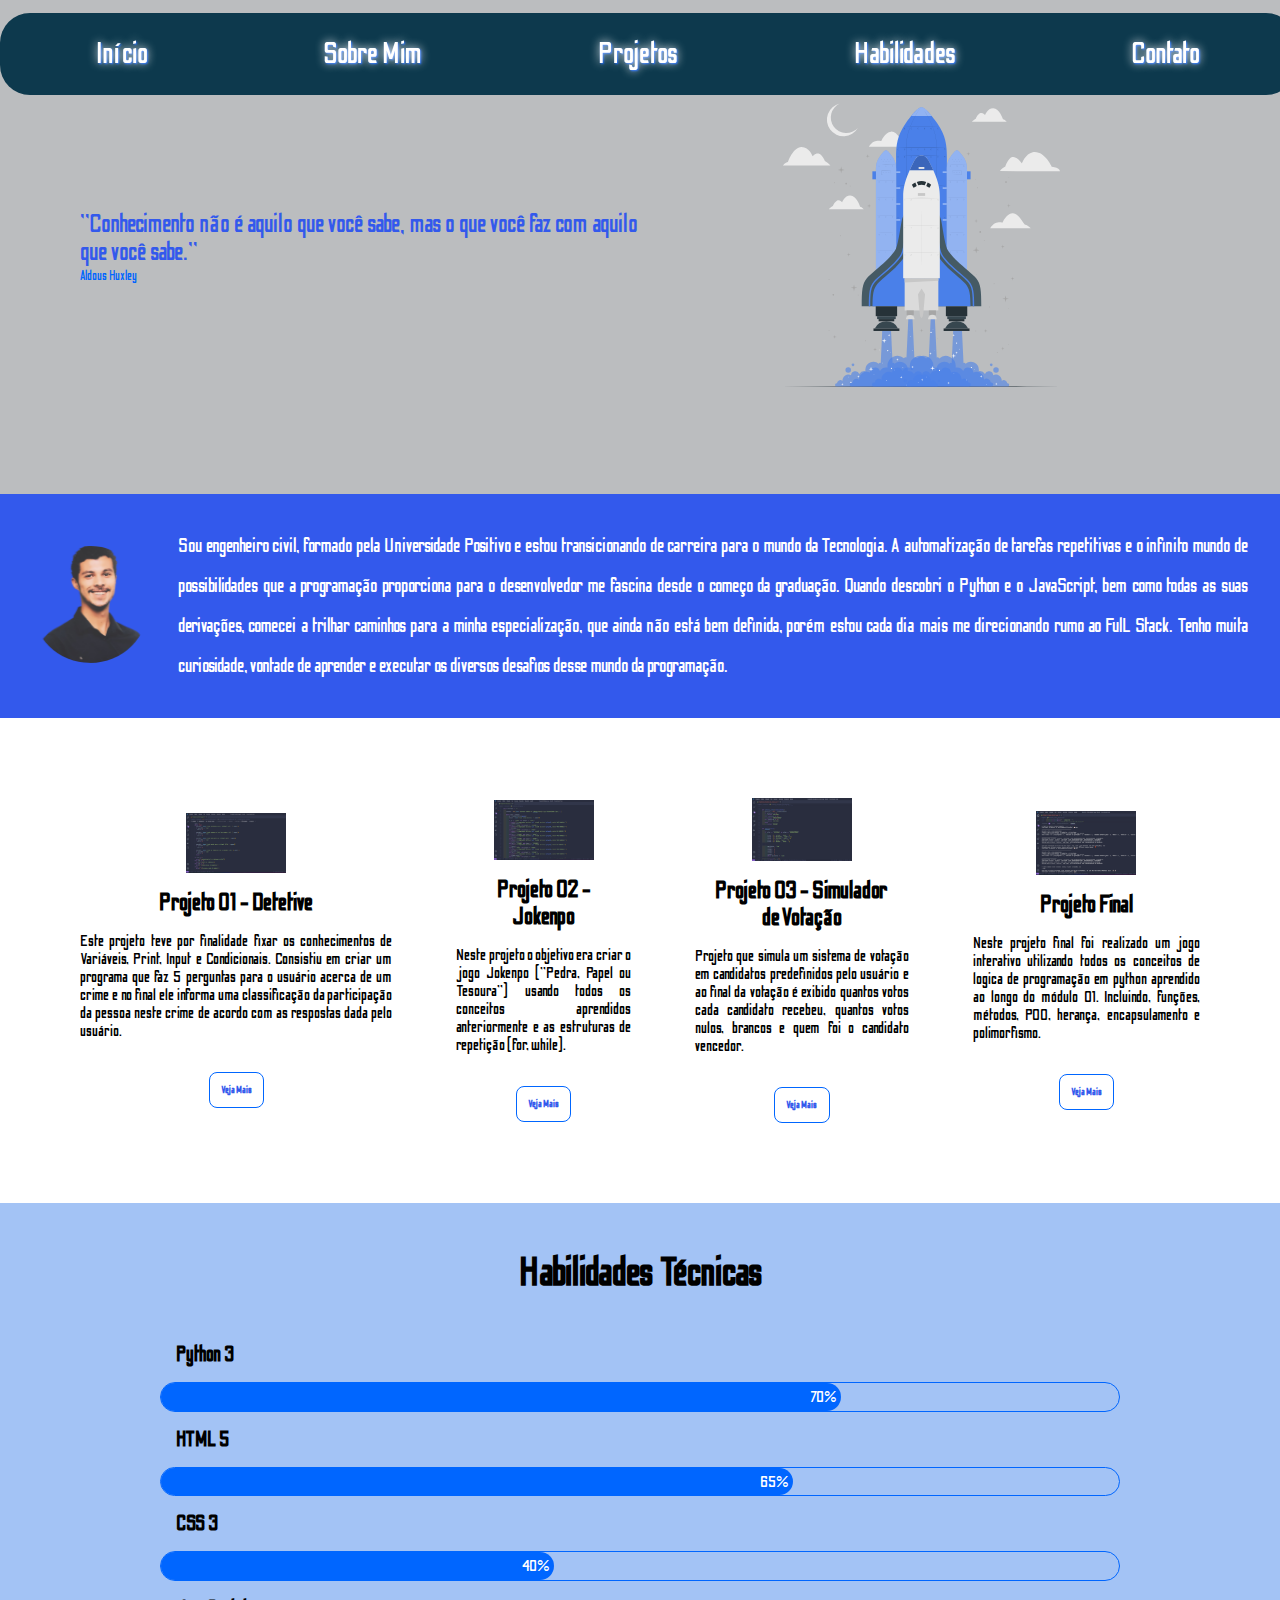
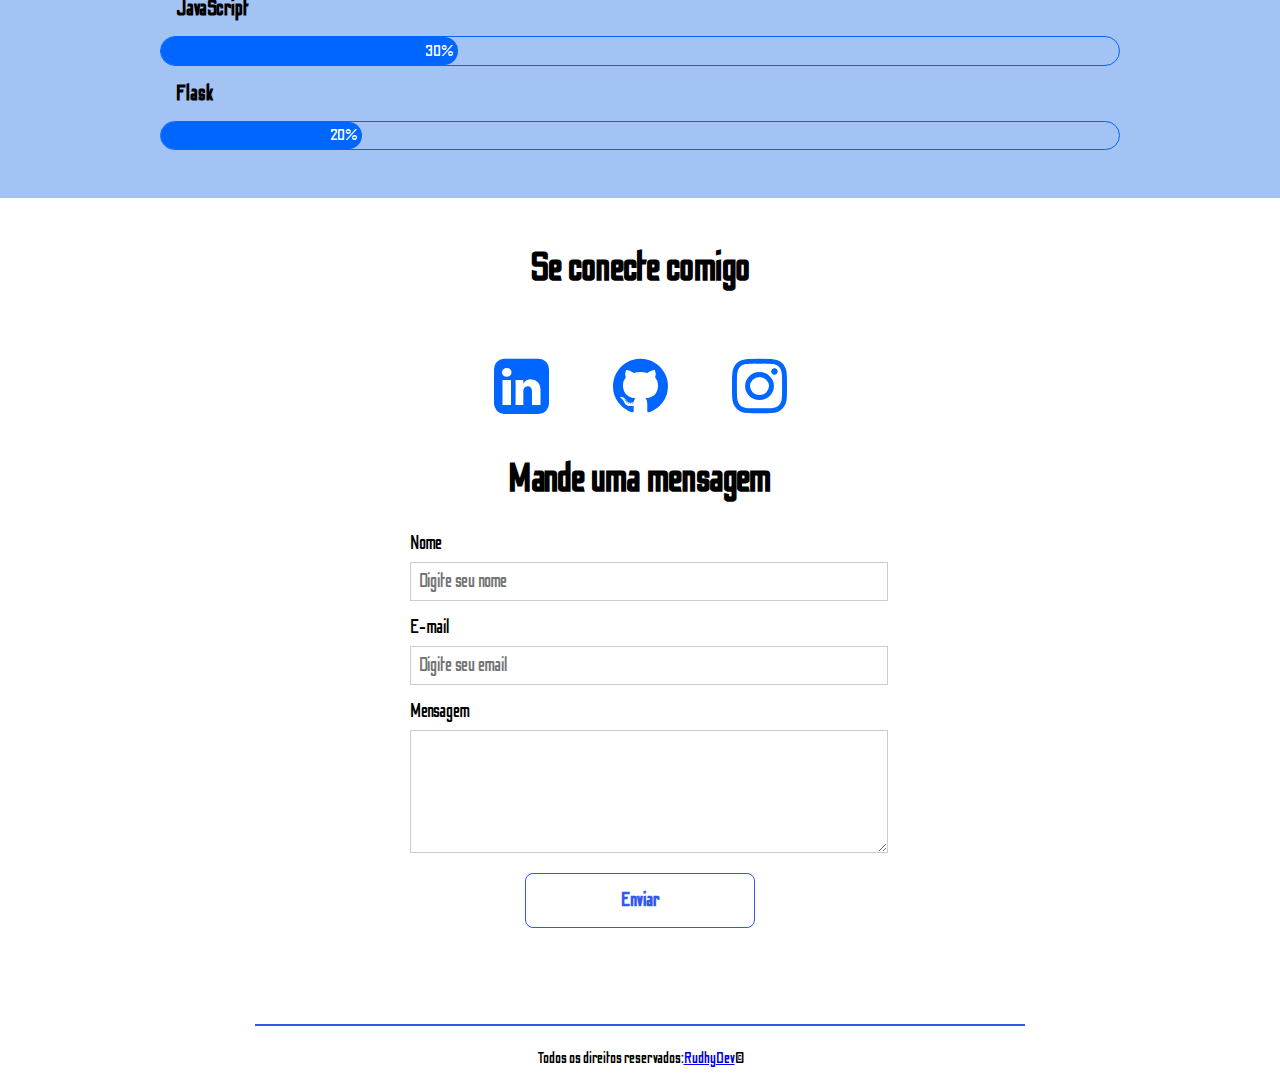
<file: templates/index.html>
<!DOCTYPE html>
<html lang="pt-br">
<head>
    <meta charset="UTF-8">
    <meta name="viewport" content="width=device-width, initial-scale=1.0">
    <title>Portfolio</title>
    <link rel="stylesheet" href="../static/css/style.css">
    <!-- link para acessar os icones do front-end -->
    <link rel="stylesheet" href="https://stackpath.bootstrapcdn.com/font-awesome/4.7.0/css/font-awesome.min.css">

</head>
<body>

    <nav>
        <ul>
            <li><a href="#inicio">Início</a></li>
            <li><a href="#sobre-mim">Sobre Mim</a></li>
            <li><a href="#projetos">Projetos</a></li>
            <li><a href="#habilidades">Habilidades</a></li>
            <li><a href="#contato">Contato</a></li>
        </ul>
    </nav>

    <header id="inicio">
        <div >
            <p>"Conhecimento não é aquilo que você sabe, mas o que você faz com aquilo que você sabe." </p>
            <span>Aldous Huxley</span>         
        </div>

        <div id="img-rocket">
            <img src="../static/img/Rocket-cuate.svg" charset="utf-8" alt="Foguete não tem ré!">
        </div>
    </header>

    <section id="sobre-mim">
        <div>
            <img src="../static/img/PerfilSemBG.png"  alt="Minha imagem de perfil">
        </div>

        <div>
            <p>
                Sou engenheiro civil, formado pela Universidade Positivo e estou transicionando de carreira para o mundo da Tecnologia. A automatização de tarefas repetitivas e o infinito mundo de possibilidades que a programação proporciona para o desenvolvedor me fascina desde o começo da graduação. Quando descobri o Python e o JavaScript, bem como todas as suas derivações, comecei a trilhar caminhos para a minha especialização, que ainda não está bem definida, porém estou cada dia mais me direcionando rumo ao FulL Stack.
                Tenho muita curiosidade, vontade de aprender e executar os diversos desafios desse mundo da programação.            
                
            </p>

        </div>
    </section>

    <section id="projetos">

        <div>
            <img src="../static/img/Projeto01.png" width=100 alt="">
            <h2>Projeto 01 - Detetive</h2>
            <p>Este projeto teve por finalidade fixar os conhecimentos de Variáveis, Print, Input e Condicionais. Consistiu em criar um programa que faz 5 perguntas para o usuário acerca de um crime e no final ele informa uma classificação da participação da pessoa neste crime de acordo com as respostas dada pelo usuário.</p>
            <button>Veja Mais</button>
        </div>
        <div>
            <img src="../static/img/Projeto02.png" width=100 alt="">
            <h2>Projeto 02 - Jokenpo</h2>
            <p>Neste projeto o objetivo era criar o jogo Jokenpo ("Pedra, Papel ou Tesoura") usando todos os conceitos aprendidos anteriormente e as estruturas de repetição (for, while).</p>
            <button>Veja Mais</button>
        </div>
        <div>
            <img src="../static/img/Projeto03.png" width=100 alt="">
            <h2>Projeto 03 - Simulador de Votação</h2>
            <p>Projeto que simula um sistema de votação em candidatos predefinidos pelo usuário e ao final da votação é exibido quantos votos cada candidato recebeu, quantos votos nulos, brancos e quem foi o candidato vencedor.</p>
            <button>Veja Mais</button>
        </div>
        <div>
            <img src="../static/img/ProjetoFinal.png" width=100 alt="">
            <h2>Projeto Final</h2>
            <p>Neste projeto final foi realizado um jogo interativo utilizando todos os conceitos de logica de programação em python aprendido ao longo do módulo 01. Incluindo, funções, métodos, POO, herança, encapsulamento e polimorfismo.</p>
            <button>Veja Mais</button>
        </div>

    </section>
    

    <section id="habilidades">
        <h2>Habilidades Técnicas</h2>

        <p>Python 3</p>
        <div>
            <span id="python">70%</span>
        </div>

        <p>HTML 5</p>
        <div>
            <span id="html">65%</span>
        </div>

        <p>CSS 3</p>
        <div>
            <span id="css">40%</span>
        </div>

        <p>JavaScript</p>
        <div>
            <span id="JavaScript">30%</span>
        </div>

        <p>Flask</p>
        <div>
            <span id="flask">20%</span>
        </div>


    </section>

    <!-- Contato -->

    <section id="contato">

        <div id="redes">
        <h3>Se conecte comigo</h3>

        <div id="icons">
            <a href="https://www.linkedin.com/in/rudhycosta/" target="_blank"> 
                <i class="fa fa-linkedin-square" aria-hidden="true"></i> 
            </a>
    
            <a href="https://github.com/RudhyDev" target="_blank"> 
                <i class="fa fa-github" aria-hidden="true"></i> 
            </a>
    
            <a href="https://www.instagram.com/rudhydev/" target="_blank"> 
                <i class="fa fa-instagram" aria-hidden="true"></i>
            </a>
        </div>
        
        </div>

        <div id="form">

        <h3>Mande uma mensagem</h3>

        <form action="/send" method="POST">

            <label for="nome">Nome</label>
            <input type="text" placeholder="Digite seu nome" id="nome" name="nome">

            <label for="email">E-mail</label>
            <input type="email" placeholder="Digite seu email" id="email" name="email">

            <label for="mensagem">Mensagem</label>
            <textarea name="mensagem" id="mensagem" cols="10" rows="5"></textarea>

            <button type="submit" id="enviar">Enviar</button>

        </form>

        <div id="carregamento">
            <p>Enviando mensagem</p>
            <div id="loader"></div>
        </div>

        </div>

    </section>

    <!-- Fim do Contato -->

    <footer>
        <hr>
        <p>Todos os direitos reservados: <a id="RudhyDev" target="_blank" href="https://github.com/RudhyDev">RudhyDev</a> &copy;</p>
    </footer>

    <script src='../static/JS/script.js'></script>
</body>
</html>
</file>
<file: static/css/style.css>
@import url('https://fonts.googleapis.com/css2?family=Odibee+Sans&display=swap');

*{
    margin: 0;
    padding: 0;
    font-family: 'Odibee Sans', cursive;
    
}

html{
    scroll-behavior: smooth;
}

nav{
    font-size: 30px;
    padding: .5rem;
    background-color: #063449f6;
    position: fixed;
    width: 100%;
    border-radius: 30px;
    margin-top: 1vw;
    margin-right: 2vw;    
}

nav ul{
    list-style: none;
    display:flex;
    justify-content:space-around;
}

nav ul li{
    padding: 1rem;
}

nav ul li a{
    text-decoration: none;
    color: #fff;
    text-shadow: 0 0 10px #fff, 1px 1px 2px rgb(0, 89, 255);
}

header{
    display: flex;
    justify-content: center;
    align-items: center;
    padding: 5rem;
    background-color: #b8bbbdf6;

}

header div#img-rocket{
    width: 60%;
    display: flex;
    justify-content: center;
}

header div p{
    font-size: 2vw;
    color: #3359ec;

}

header div span{
    font-size: 1vw;
    color: #0066ff;
}

header div img{
    width: 60%;
}

section#sobre-mim{
    display: flex;
    justify-content: center;
    align-items: center;
    padding: 2rem;
    background-color: #3359ec;
}

section#sobre-mim div img{
    width: 80%;
    border-radius: 50%;
    transform: scaleX(-1)
}

section#sobre-mim div p {
    font-size: 1.6vw;
    text-align: justify;
    color: #fff;
    line-height: 2.5rem;
    font-weight: lighter;

}

section#projetos{
    display: flex;
    justify-content: center;
    align-items: center;
    padding: 3rem;
}

section#projetos div img{
    display: block;
    margin: auto;
}

section#projetos div h2{
    text-align: center;
    padding: 1rem;
}

section#projetos div p{
    text-align: justify;
}

section#projetos div{
    padding: 2rem;
}

section#projetos div button{
    border: 1px solid #0066ff;
    background-color: #fff;
    color: #3359ec;
    border-radius: .5rem;
    padding: .7rem;
    font-size: .8vw;
    font-weight: bold;
    display: block;
    margin: auto;
    margin-top: 2rem;
    cursor: pointer;
    transition: .5s ease-out; 
}

section#projetos div button:hover{
    background-color: #0066ff;
    color: #fff;
    transform: scale(1.4);

}

section#habilidades{
    padding: 3rem 10rem 3rem 10rem;
    background-color: #a3c3f5;
}

section#habilidades h2{
    text-align: center;
    font-size: 2.5rem;
    margin-bottom: 2rem;
}

section#habilidades p{
    padding: 1rem;
    font-size: 1.3rem;
    font-weight: 600;
}

section#habilidades div{
    display: flex;
    border: 1px solid #0066ff;
    border-radius: 1rem;
}

section#habilidades div span#python{
    background-color: #0066ff;
    color: #fff;
    text-align: end;
    padding: .3rem;
    border-radius: 1rem;
    width: 70%;
}

section#habilidades div span#html{
    background-color: #0066ff;
    color: #fff;
    text-align: end;
    padding: .3rem;
    border-radius: 1rem;
    width: 65%;
}

section#habilidades div span#css{
    background-color: #0066ff;
    color: #fff;
    text-align: end;
    padding: .3rem;
    border-radius: 1rem;
    width: 40%;
}

section#habilidades div span#JavaScript{
    background-color: #0066ff;
    color: #fff;
    text-align: end;
    padding: .3rem;
    border-radius: 1rem;
    width: 30%;
}

section#habilidades div span#flask{
    background-color: #0066ff;
    color: #fff;
    text-align: end;
    padding: .3rem;
    border-radius: 1rem;
    width: 20%;
}

/* Seção de contato */

section#contato {
    padding: 3rem 10rem 3rem 10rem; /* Sentido horario: Cima, direita , baixo, esquerda */
    display: flex;
    justify-content: center;
    flex-wrap: wrap; /* Quebra o conteúdo para a próxima linha caso não haja mais espaço para esse conteúdo na tela */
}

section#contato div#redes{
    width: 100%; /* Faz com que a div rede ocupe 100% do espaço na tela */
}

section#contato div#redes h3{
    text-align: center; /* Alinhamento centralizado do texto */
    font-size: 2.5rem; /* Tamanho da fonte do elemento */
    margin-bottom: 2rem; /* Margem para baixo do elemento */
}

section#contato div#redes div#icons{
    display: flex;
    justify-content: center;
}

section#contato div#redes div#icons a{
    text-decoration: none; /* Tira o sublinhado e toda decoração de texto do link */
    color: #0066ff;
    font-size: 4rem;
    padding: 2rem;
    transition: all .4s ease-out; /*  Suavisa a transição de cores no hover */
}

/* o :hover serve para quando passar o mouse por cima do elemento fazer algo */
section#contato div#redes div#icons a:hover{
    color: #71aaff;
}

section#contato div#redes div#icons a i{
    transition: all .4s ease-out;
}

/* O atributo transform só muda um elemento que aparece efetivamente na tela, por isso colocamos ele na tag i, e não na tag a */
section#contato div#redes div#icons a i:hover{
    transform: scale(1.2);
}

section#contato div#form{
    display: flex;
    justify-content: center;
    flex-wrap: wrap;
}

section#contato div#form h3{
    width: 100%;
    text-align: center;
    font-size: 2.5rem;
    margin-bottom: 2rem;
}

section#contato div#form form{
    width: 50%;
}

/* A virgula serve para estilizar dois elementos ao mesmo tempo */
section#contato div#form form input, textarea{
    width: 100%;
    padding: .5rem;
    font-size: 1.2rem;
    border: 1px solid #ccc;
    margin-top: .5rem;
    margin-bottom: 1rem;
    outline: none; /* Retira a borda do input quando clico dentro dele */
}

section#contato div#form form label{
    font-size: 1.2rem;
}

section#contato div#form form button{
    border: 1px solid #3359ec;
    background-color: #fff;
    color: #3359ec;
    padding: 1rem;
    font-size: 1.5vw;
    font-weight: 600;
    border-radius: .5rem;
    display: block;
    margin: auto;
    cursor: pointer;
    transition: .6s ease-out;
    width: 50%;
}

section#contato div#form form button:hover{
    background-color: #3359ec;
    color: #fff;
    transform: scale(1.2);
}

div#copyright{
    text-align: center;
    font-size: 1.5rem;
    padding: 1rem;
    margin-bottom: 1rem;
}

section#contato div#carregamento{
    display: none; /* Deixa o display none para não aparecer até que você clique no botão enviar (ver JS) */
    justify-content: center;
    flex-wrap: wrap;
    margin-top: 3rem;
}

section#contato div#carregamento p{
    color: #0066ff;
    font-weight: 700;
    font-size: 2rem;
    width: 100%;
    text-align: center;
    padding: 2rem;
}

section#contato div#carregamento div#loader{
    border: 13px solid #fff;
    border-radius: 50%;
    border-top: 13px solid #0066ff;
    border-bottom: 13px solid #0066ff;
    width: 80px;
    height: 80px;
    /* Anima o elemento div#loader criando a variável spin, em 2s de forma linear e infinita */
    animation: spin 2s linear infinite;
}

/* Anima a variável spin do animation */
@keyframes spin {
    0% {  /* Começa em 0% */
    transform: rotate(0deg); /* Rotação do elemento no 0° */ 
    } 
    100% { /* Vai até 100% */
    transform: rotate(360deg); /* Rotação do elemento em 360° */ 
    }
}

/* Loader de carregamento */

footer p {
    min-height: 4rem;
    display: flex;
    justify-content: center;
    align-items: center;
}

footer hr {
    width: 60%;
    margin: auto;
    border: 0.2px solid #3359ec;
}

footer a#thiCodeLink {
    text-decoration: none;
    color: #3359ec;
}

footer a#thiCodeLink:hover {
    color: #ff01ed;
}

footer {
    margin-top: 3rem;
}


/* Página Send */

section#success{
    display: flex;
    justify-content: center;
    align-items: center;
    height: 100%;
    background-color: rgb(235, 255, 235);
}

section#success div#card{
    background-color: rgb(166, 218, 166);
    text-align: center;
    padding: 4rem;
    border-radius: 2rem;
    color: rgb(0, 88, 0);
    width: 40%;
}

section#success div#card h1{
    margin: 2rem 0rem;
}

section#success div#card i{
    font-size: 5rem;
}

section#success div#card h3{
    margin-bottom: 2rem;
}

section#success div#card p{
    margin-bottom: 3rem;
    width: 100%;
    word-break: break-word;
}

section#success div#card a{
    text-decoration: none;
    padding: 1rem;
    border: 1px solid rgb(0, 88, 0);
    color:rgb(0, 88, 0);
    border-radius: .4rem;
    transition: all .4s ease-out;
}

section#success div#card a:hover{
    background-color: rgb(0, 88, 0);
    color: #fff;
}
</file>
